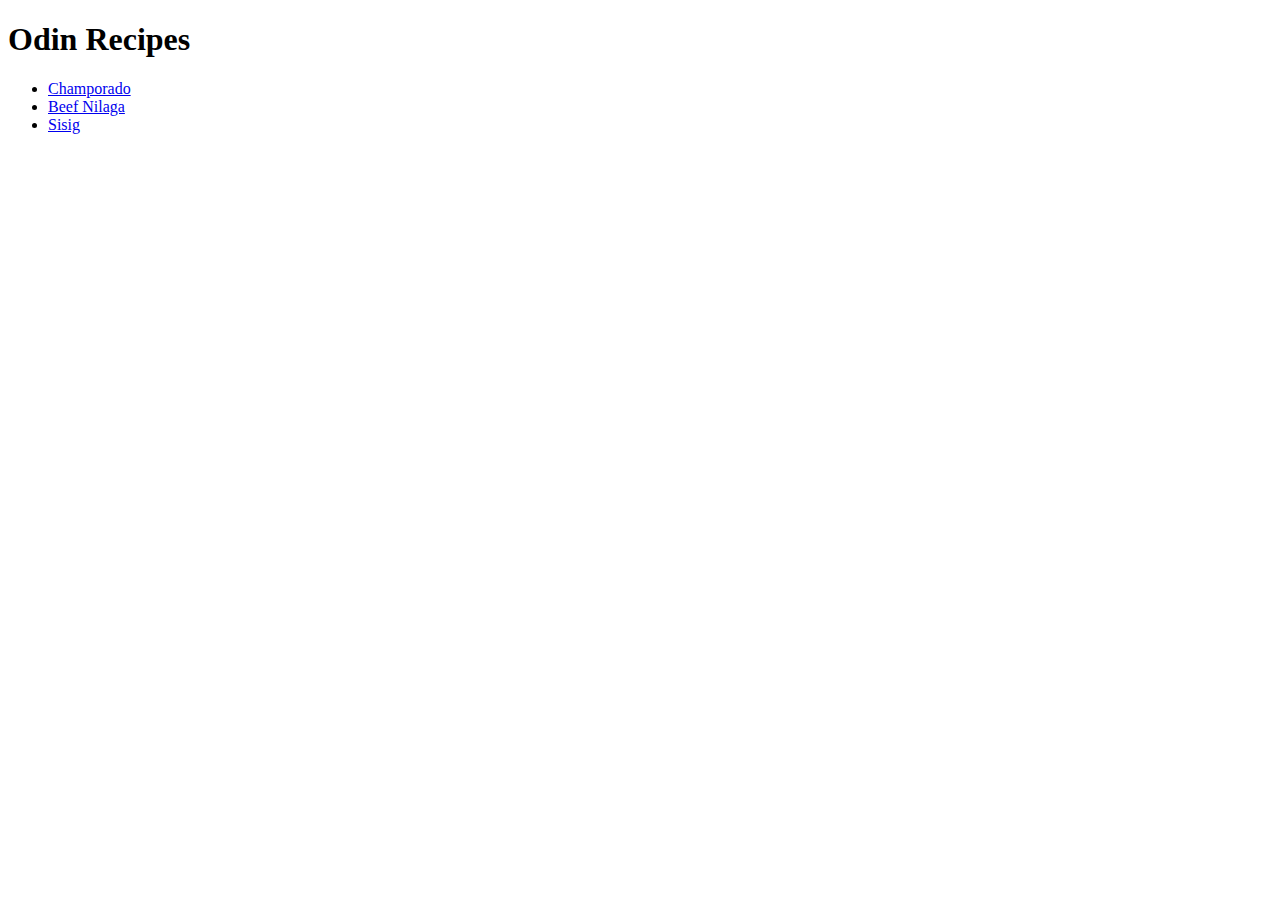
<file: index.html>
<!DOCTYPE html>

<html lang="en">
    <head>
        <meta charset="utf-8">
        <title>Odin Recipes</title>
    </head>

    <body>
        <h1>Odin Recipes</h1>

        <ul>
            <li><a href="./recipes/champorado.html">Champorado</a></li>
            <li><a href="./recipes/beefnilaga.html">Beef Nilaga</a></li>
            <li><a href="./recipes/sisig.html">Sisig</a></li>
        </ul>
    </body>
</html>
</file>
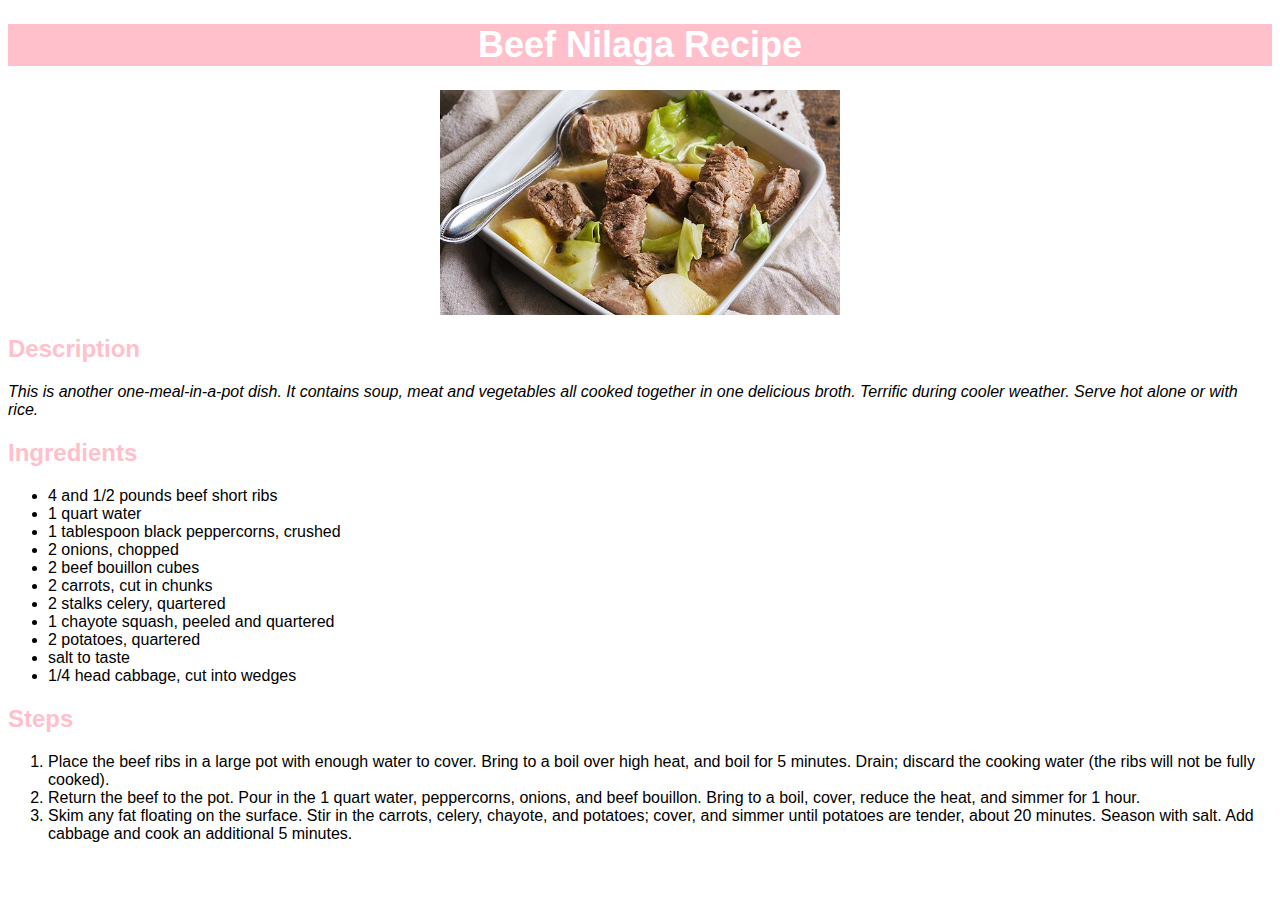
<file: recipes/beefnilaga.html>
<!DOCTYPE html>

<html lang="en">
    <head>
        <meta charset="utf-8">
        <title>Beef Nilaga Recipe</title>
        <link rel="stylesheet" href="../styles.css">
    </head>

    <body>
        <h1>Beef Nilaga Recipe</h1>

        <img src="../images/beefnilaga.jpg" alt="beef nilaga">

        <h2>Description</h2>
            <p><em>This is another one-meal-in-a-pot dish. It contains soup, meat and vegetables all cooked together in one delicious broth. Terrific during cooler weather. Serve hot alone or with rice.</em></p>

        <h2>Ingredients</h2>
            <ul>
                <li>4 and 1/2 pounds beef short ribs</li>
                <li>1 quart water</li>
                <li>1 tablespoon black peppercorns, crushed</li>
                <li>2 onions, chopped</li>
                <li>2 beef bouillon cubes</li>
                <li>2 carrots, cut in chunks</li>
                <li>2 stalks celery, quartered</li>
                <li>1 chayote squash, peeled and quartered</li>
                <li>2 potatoes, quartered</li>
                <li>salt to taste</li>
                <li>1/4 head cabbage, cut into wedges</li>
            </ul>

        <h2>Steps</h2>
            <ol>
                <li>Place the beef ribs in a large pot with enough water to cover. Bring to a boil over high heat, and boil for 5 minutes. Drain; discard the cooking water (the ribs will not be fully cooked).</li>
                <li>Return the beef to the pot. Pour in the 1 quart water, peppercorns, onions, and beef bouillon. Bring to a boil, cover, reduce the heat, and simmer for 1 hour.</li>
                <li>Skim any fat floating on the surface. Stir in the carrots, celery, chayote, and potatoes; cover, and simmer until potatoes are tender, about 20 minutes. Season with salt. Add cabbage and cook an additional 5 minutes.</li>
            </ol>
    </body>
</html>
</file>
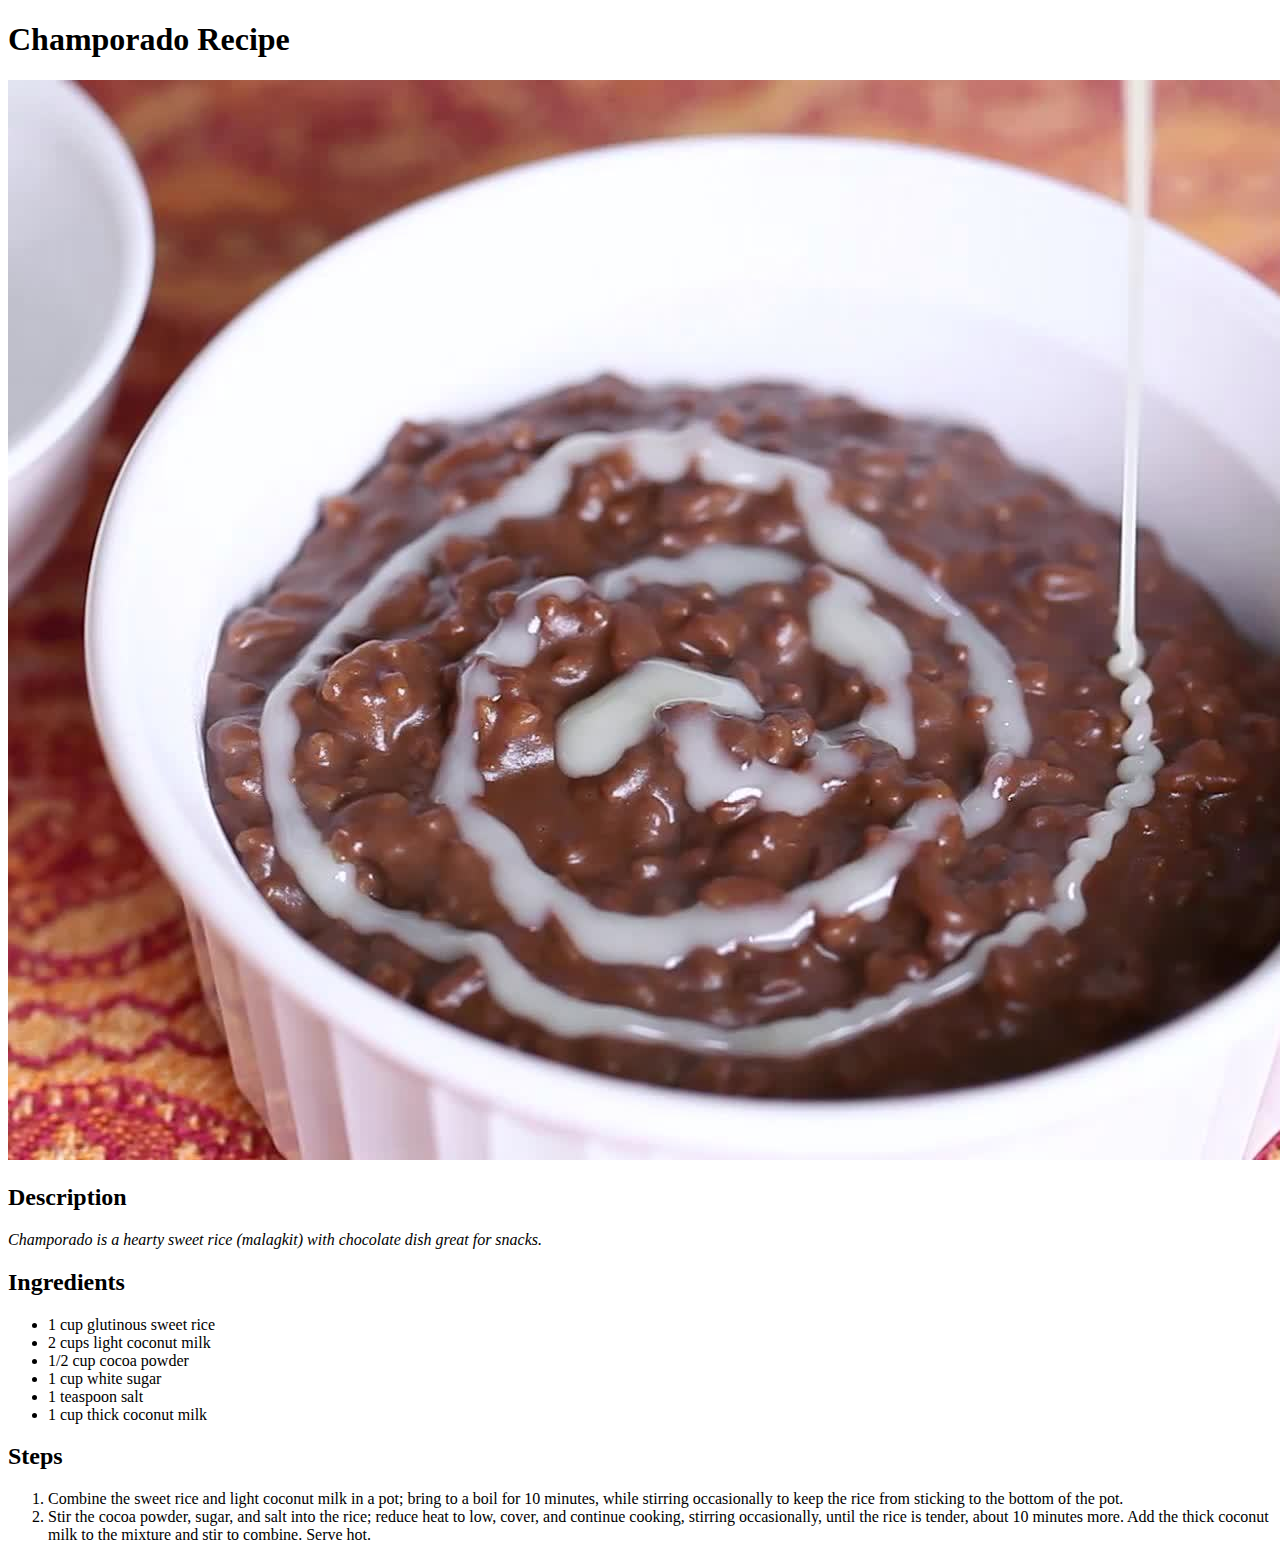
<file: recipes/champorado.html>
<!DOCTYPE html>

<html lang="en">
    <head>
        <meta charset="utf-8">
        <title>Champorado Recipe</title>
    </head>

    <body>
        <h1>Champorado Recipe</h1>

        <img src="../images/champorado.jpg" alt="champorado">

        <h2>Description</h2>
            <p><em>Champorado is a hearty sweet rice (malagkit) with chocolate dish great for snacks.</em></p>

        <h2>Ingredients</h2>
            <ul>
                <li>1 cup glutinous sweet rice</li>
                <li>2 cups light coconut milk</li>
                <li>1/2 cup cocoa powder</li>
                <li>1 cup white sugar</li>
                <li>1 teaspoon salt</li>
                <li>1 cup thick coconut milk</li>
            </ul>
        
        <h2>Steps</h2>
            <ol>
                <li>Combine the sweet rice and light coconut milk in a pot; bring to a boil for 10 minutes, while stirring occasionally to keep the rice from sticking to the bottom of the pot.</li>
                <li>Stir the cocoa powder, sugar, and salt into the rice; reduce heat to low, cover, and continue cooking, stirring occasionally, until the rice is tender, about 10 minutes more. Add the thick coconut milk to the mixture and stir to combine. Serve hot.</li>
            </ol>
    </body>
</html>
</file>
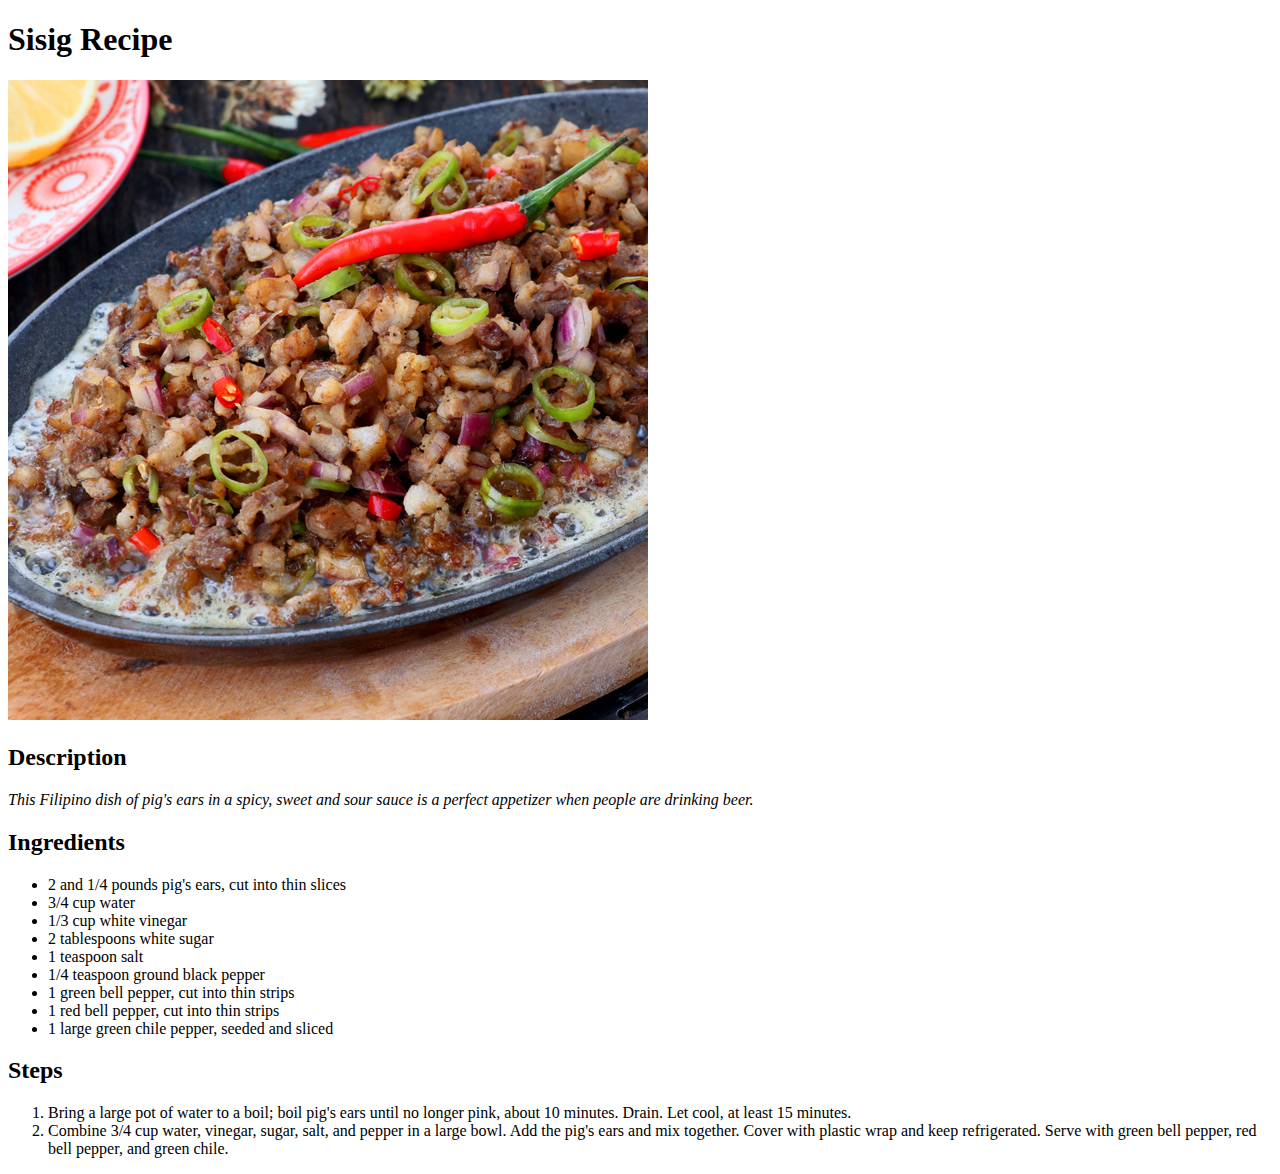
<file: recipes/sisig.html>
<!DOCTYPE html>

<html lang="en">
    <head>
        <meta charset="utf-8">
        <title>Sisig Recipe</title>
    </head>

    <body>
        <h1>Sisig Recipe</h1>

        <img src="../images/sisig.jpg" alt="sisig">

        <h2>Description</h2>
            <p><em>This Filipino dish of pig's ears in a spicy, sweet and sour sauce is a perfect appetizer when people are drinking beer.</em></p>

        <h2>Ingredients</h2>
            <ul>
                <li>2 and 1/4 pounds pig's ears, cut into thin slices</li>
                <li>3/4 cup water</li>
                <li>1/3 cup white vinegar</li>
                <li>2 tablespoons white sugar</li>
                <li>1 teaspoon salt</li>
                <li>1/4 teaspoon ground black pepper</li>
                <li>1 green bell pepper, cut into thin strips</li>
                <li>1 red bell pepper, cut into thin strips</li>
                <li>1 large green chile pepper, seeded and sliced</li>
            </ul>

        <h2>Steps</h2>
            <ol>
                <li>Bring a large pot of water to a boil; boil pig's ears until no longer pink, about 10 minutes. Drain. Let cool, at least 15 minutes.</li>
                <li>Combine 3/4 cup water, vinegar, sugar, salt, and pepper in a large bowl. Add the pig's ears and mix together. Cover with plastic wrap and keep refrigerated. Serve with green bell pepper, red bell pepper, and green chile.</li>
            </ol>
    </body>
</html>
</file>
<file: styles.css>
* {
    font-family: sans-serif;
}

h1 {
    background-color: pink;
    color: white;
    font-size: 36px;
    text-align: center;
}

ul.homepage {
    font-size: 22px;
}

img {
    height: auto;
    width: 400px;
    display: block;
    margin-left: auto;
    margin-right: auto;
}

h2 {
    color: pink;
    font-size: 24px;
}
</file>
